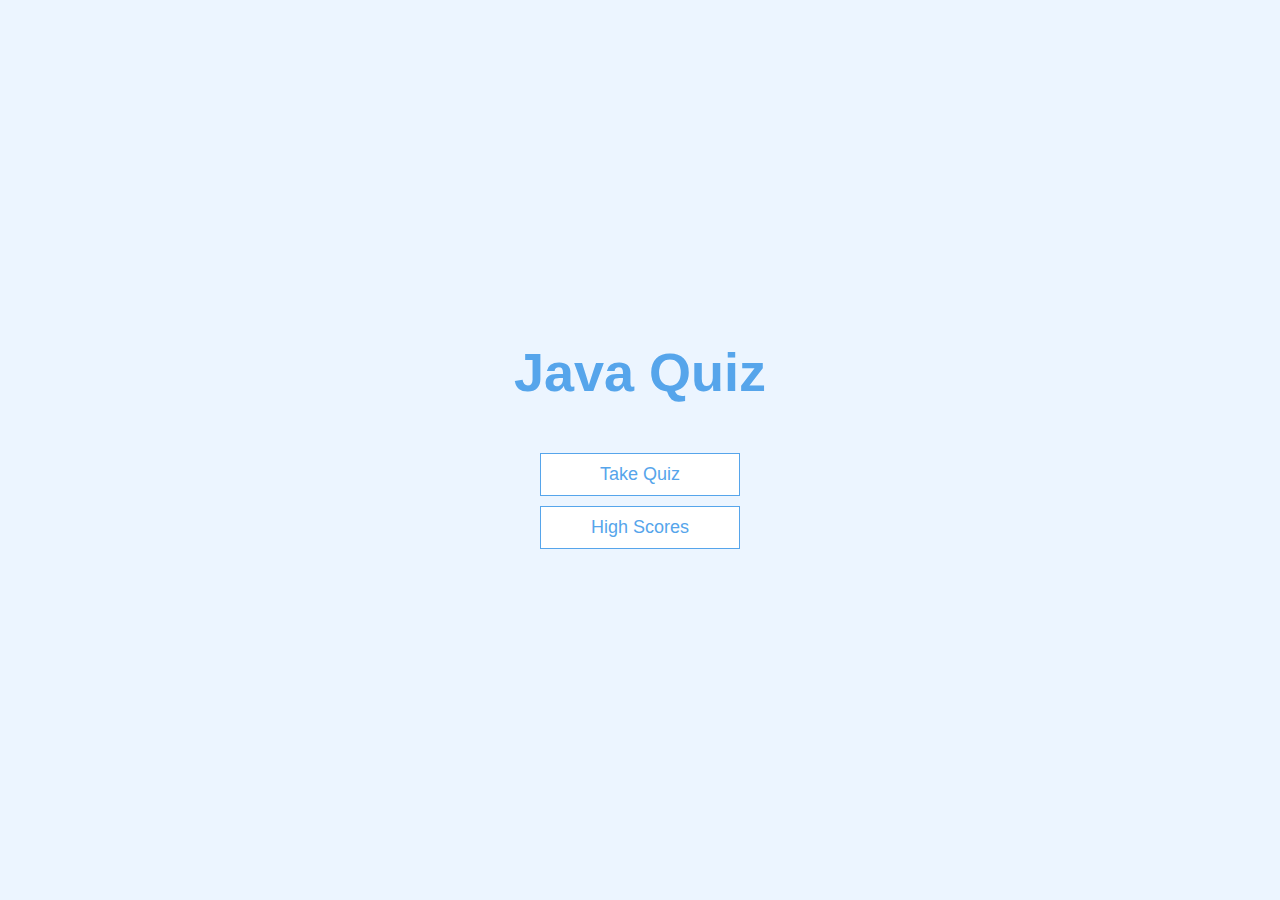
<file: index.html>
<!DOCTYPE html>
<html lang="en">
<head>
    <meta charset="UTF-8">
    <meta name="viewport" content="width=device-width, initial-scale=1.0">
    <title>Java Quiz</title>
    <link rel="stylesheet" href="app.css">
</head>
<body>
    <div class="container">
        <div class="home flex-center flex-column">
            <h1>Java Quiz</h1>
            <a class="btn" href="javaquiz.html">Take Quiz</a>
            <a class="btn" href="highscores.html">High Scores</a>
        </div>
    </div>
</body>
</html>
</file>
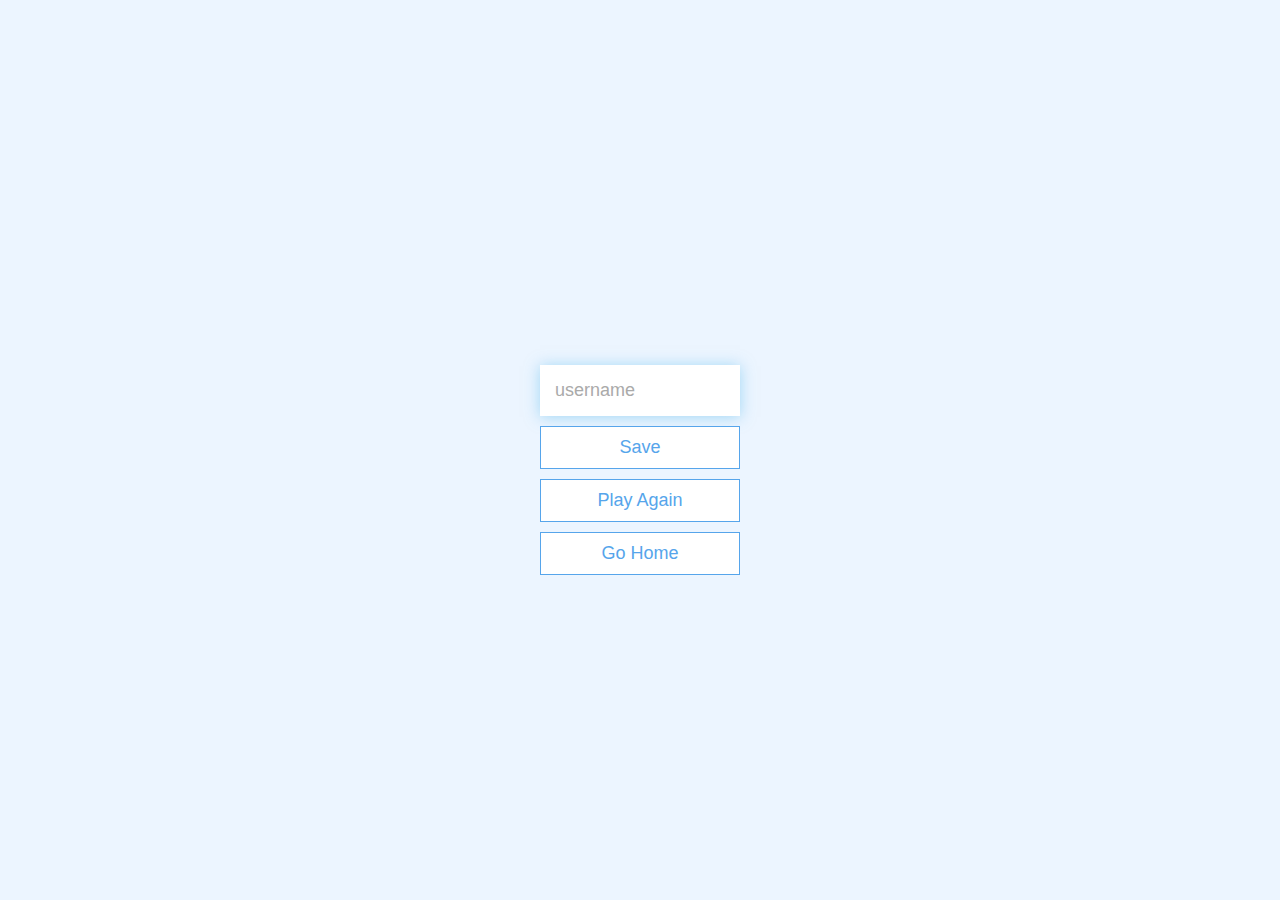
<file: end.html>
<!DOCTYPE html>
<html lang="en">
  <head>
    <meta charset="UTF-8" />
    <meta name="viewport" content="width=device-width, initial-scale=1.0" />
    <meta http-equiv="X-UA-Compatible" content="ie=edge" />
    <title>Congrats!</title>
    <link rel="stylesheet" href="app.css" />
  </head>
  <body>
    <div class="container">
      <div id="end" class="flex-center flex-column">
        <h1 id="finalScore"></h1>
        <form>
          <input
            type="text"
            name="username"
            id="username"
            placeholder="username"
          />
          <button
            type="submit"
            class="btn"
            id="saveScoreBtn"
            onclick="saveHighScore(event)"
            disabled
          >
            Save
          </button>
        </form>
        <a class="btn" href="/javaquiz.html">Play Again</a>
        <a class="btn" href="/">Go Home</a>
      </div>
    </div>
    <script src="end.js"></script>
  </body>
</html>
</file>
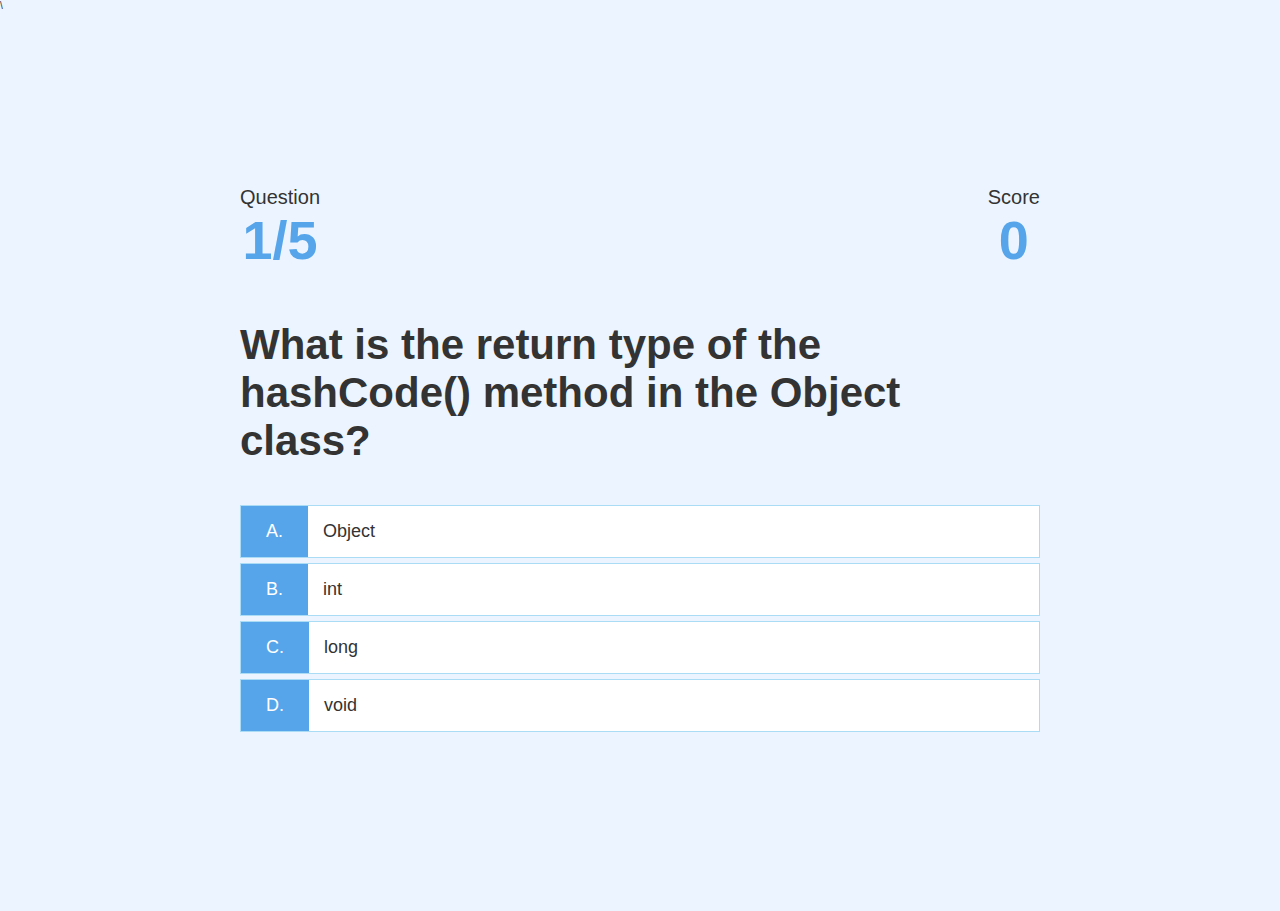
<file: javaquiz.html>
<!DOCTYPE html>
<html lang="en">
<head>
    <meta charset="UTF-8">
    <meta name="viewport" content="width=device-width, initial-scale=1.0">
    <title>Java Quiz - Start</title>\
    <link rel="stylesheet" href="app.css">
    <link rel="stylesheet" href="javaquiz.css">
</head>
<body>
    <div class="container">
        <div id="javaquiz" class="justify-center flex-column">
            <div id="hud">
                <div id="hud-item">
                    <p class="hud-prefix">
                        Question
                    </p>
                    <h1 class="hud-main-text" id="questionCounter">
                        1/3
                    </h1>
                </div>

                <div id="hud-item">
                    <p class="hud-prefix">
                        Score
                    </p>
                    <h1 class="hud-main-text" id="score">
                        0
                    </h1>
                </div>
            </div>

            <h2 id="question">What is answer to this questions?</h2>
            <div class="choice-container">
                <p class="choice-prefix">A.</p>
                <p class="choice-text" data-number="1">Choice 1</p>
            </div>
            <div class="choice-container">
                <p class="choice-prefix">B.</p>
                <p class="choice-text" data-number="2">Choice 2</p>
            </div>
            <div class="choice-container">
                <p class="choice-prefix">C.</p>
                <p class="choice-text" data-number="3">Choice 3</p>
            </div>
            <div class="choice-container">
                <p class="choice-prefix">D.</p>
                <p class="choice-text" data-number="4">Choice 4</p>
            </div>
        </div>
    </div>
    <script src="javaquiz.js"></script>
</body>
</html>
</file>
<file: app.css>
:root {
    background-color: #ecf5ff;
    font-size: 62.5%;
}

* {
    box-sizing: border-box;
    font-family: Arial, Helvetica, sans-serif;
    margin: 0;
    padding: 0;
    color: #333333;
}

h1,
h2,
h3,
h4 {
    margin-bottom: 1rem;
}

h1 {
    font-size: 5.4rem;
    color: #56a5eb;
    margin-bottom: 5rem;
}

h1 > span {
    font-size: 2.4rem;
    font-weight: 500;
}

h2 {
    font-size: 4.2rem;
    margin-bottom: 4rem;
    font-weight: 700;

}

h3 {
    font-size: 2.8rem;
    font-weight: 500;
}

/*utilities*/

.container {
    width: 100vw;
    height: 100vh;
    display: flex;
    justify-content: center;
    align-items: center;
    max-width: 80rem;
    margin: 0 auto;
}

.container > * {
    width: 100%;
}

.flex-column {
    display: flex;
    flex-direction: column;
}

.flex-center {
    justify-content: center;
    align-items: center;
}

.justify-center {
    justify-content: center;
}

.text-center {
    text-align: center;
}

.hidden {
    display: none;
}

/* buttons */

.btn {
    font-size: 1.8rem;
    padding: 1rem 0;
    width: 20rem;
    text-align: center;
    border: 0.1rem solid #56a5eb;
    margin-bottom: 1rem;
    text-decoration: none;
    color: #56a5eb;
    background-color: white;
}

.btn:hover {
    cursor: pointer;
    box-shadow: 0 0.4rem 1.4rem 0 rgba(86, 185, 235, 0.5);
    transform: translateY(-0.3rem);
    transition: transform 150ms;
}

.btn[disabled]:hover {
    cursor: not-allowed;
    box-shadow: none;
    transform: none;
}

/* FORMS */
form {
    width: 100%;
    display: flex;
    flex-direction: column;
    align-items: center;
  }
  
  input {
    margin-bottom: 1rem;
    width: 20rem;
    padding: 1.5rem;
    font-size: 1.8rem;
    border: none;
    box-shadow: 0 0.1rem 1.4rem 0 rgba(86, 185, 235, 0.5);
  }
  
  input::placeholder {
    color: #aaa;
  }
</file>
<file: javaquiz.css>
.choice-container {
    display: flex;
    margin-bottom: 0.5rem;
    width: 100%;
    font-size: 1.8rem;
    border: 0.1rem solid rgba(86, 185, 235, 0.5);
    background-color: white;
}

.choice-prefix {
    padding: 1.5rem 2.5rem;
    background-color: #56a5eb;
    color: white;
}

.choice-text {
    padding: 1.5rem;
    width: 100%;
}

.choice-container:hover {
    cursor: pointer;
    box-shadow: 0 0.4rem 1.4rem 0 rgba(86, 185, 235, 0.5);
    transform: translateY(-0.3rem);
    transition: transform 150ms;
}

.correct {
    background-color: #28a745;
}

.incorrect {
    background-color: #dc3545;
}

#hud {
    display: flex;
    justify-content: space-between;
}

.hud-prefix {
    text-align: center;
    font-size: 2rem;
}

.hud-main-text {
    text-align: center;
}
</file>
